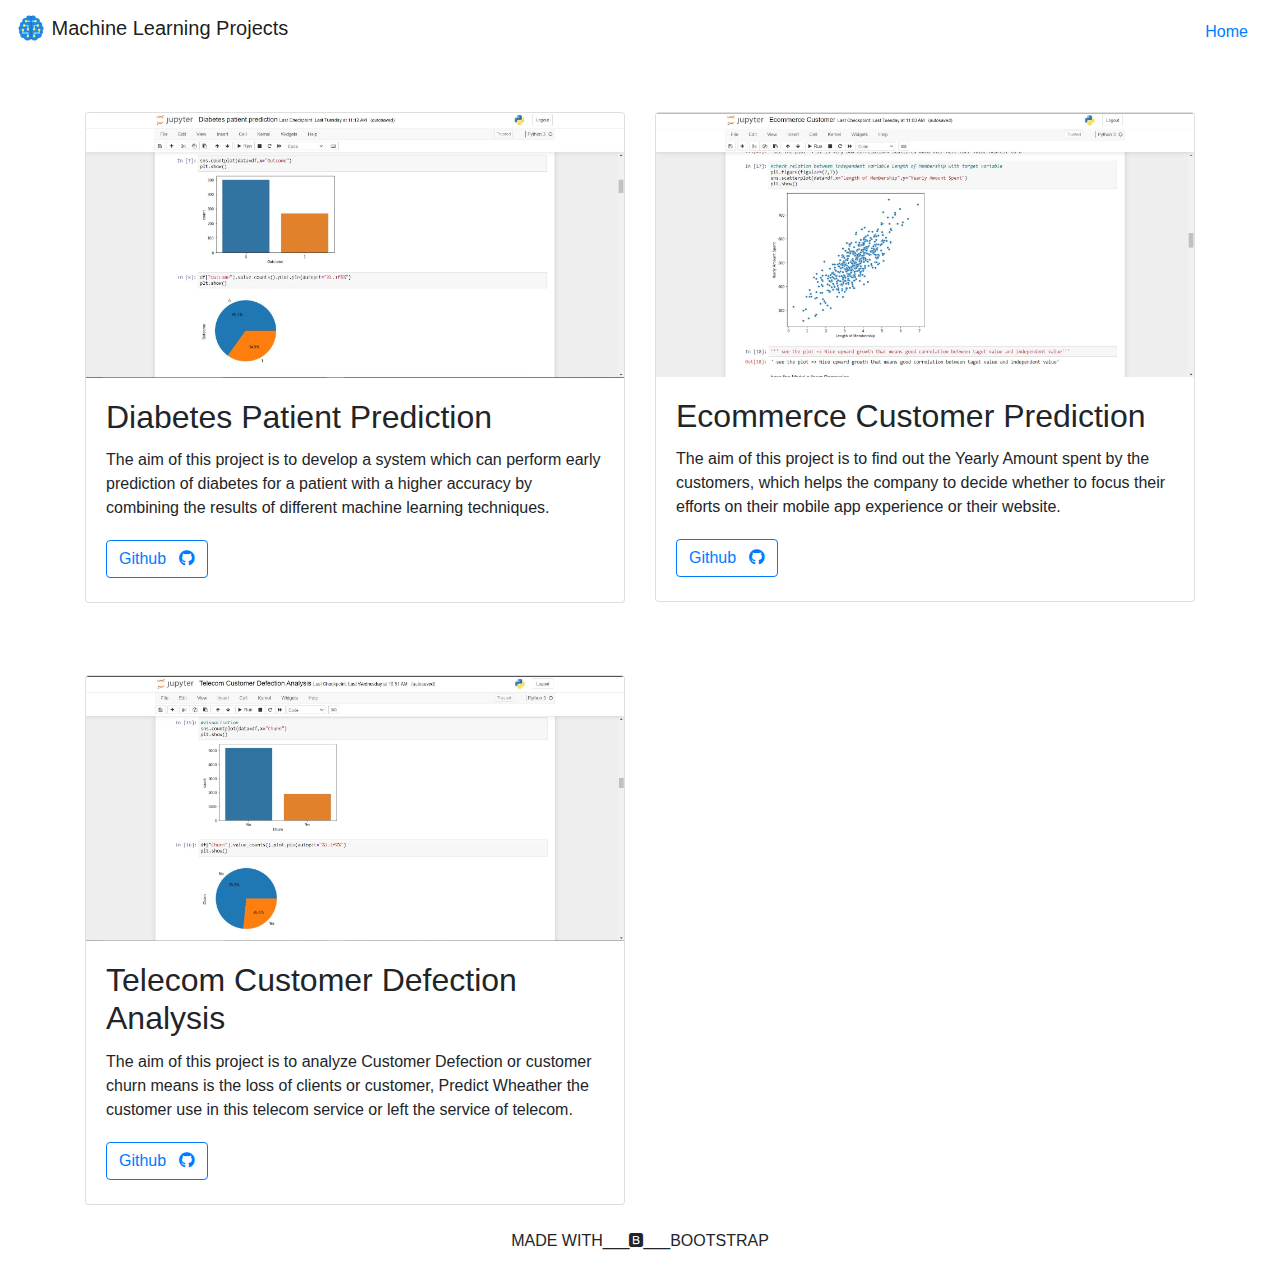
<file: templetes/datascience.html>
<!DOCTYPE html>
<html lang="en">

<head>
  <meta charset="UTF-8">
  <meta name="viewport" content="width=device-width, initial-scale=1.0 shrink-to-fit=no">
  <title>Data Science | project</title>
  <link rel="icon" href="../img/brands/ai.png" type="image/x-icon">

  <!--boostra core css -->
  <link rel="stylesheet" href="https://stackpath.bootstrapcdn.com/bootstrap/4.4.1/css/bootstrap.min.css"
    integrity="sha384-Vkoo8x4CGsO3+Hhxv8T/Q5PaXtkKtu6ug5TOeNV6gBiFeWPGFN9MuhOf23Q9Ifjh" crossorigin="anonymous">

  <link rel="stylesheet" href="https://stackpath.bootstrapcdn.com/font-awesome/4.7.0/css/font-awesome.min.css"
    integrity="sha384-wvfXpqpZZVQGK6TAh5PVlGOfQNHSoD2xbE+QkPxCAFlNEevoEH3Sl0sibVcOQVnN" crossorigin="anonymous">
    
  <!-- Bootstrap core CSS -->
  <link rel="stylesheet" href="../CSS/bootstrap.min.css">

  <!-- Custom styles for this template -->
  <link rel="stylesheet" href="../CSS/python.css">

  <!--  font awesome icons  -->
  <link rel="stylesheet" href="../CSS/all.css">

  <!--  custom css file  -->
  <link rel="stylesheet" href="../CSS/style.css">



</head>

<body>
  <!-- Navigation -->
  <nav class="navbar navbar-light bg-transparent">
    <h2 class="navbar-brand" href="#">
      <img src="../img/brands/ai.png" width="30" height="30" class="d-inline-block align-top"
        alt="" loading="lazy">
        Machine Learning Projects
    </h2>
    <a href="../index.html" class="nav-link">Home</a>
  </nav>
  <div class="container">

    <div class="row">

      <!-- project Entries Column --> 

      <!-- Blog Post -->
      <div class="col-md-6 mt-5">
        <div class="card mb-4">
          <img class="card-img-top" src="../img/project/data science/diabetes patient prediction.JPG" alt="Card image cap">
          <div class="card-body">
            <h2 class="card-title">Diabetes Patient Prediction</h2>
            <p class="card-text">The aim of this project is to develop a system which can perform early prediction of diabetes for a patient 
              with a higher accuracy by combining the results of different machine learning techniques.</p>
            <div class="contbutton">
              <a href="https://github.com/gaikwadvarun707/diabetes_patients_prediction" class="btn btn-outline-primary my-1">Github <i
                  class="fab fa-github ml-2" aria-hidden="true"></i></a>
            </div>
          </div>

        </div>
      </div>

      <div class="col-md-6 mt-5">
        <div class="card mb-4">
          <img class="card-img-top" src="../img/project/data science/ecommerce customer.JPG" alt="Card image cap">
          <div class="card-body">
            <h2 class="card-title">Ecommerce Customer Prediction</h2>
            <p class="card-text">The aim of this project is to find out the Yearly Amount spent by the customers, 
              which helps the company to decide whether to focus their efforts on their mobile app experience or their website.</p>
            <div class="contbutton">
              <a href="https://github.com/gaikwadvarun707/ecommerce_customers" class="btn btn-outline-primary my-1">Github <i
                  class="fab fa-github ml-2" aria-hidden="true"></i></a>
            </div>
          </div>

        </div>
      </div>

      <div class="col-md-6 mt-5">
        <div class="card mb-4">
          <img class="card-img-top" src="../img/project/data science/telecom customer defection analysis.JPG" alt="Card image cap">
          <div class="card-body">
            <h2 class="card-title">Telecom Customer Defection Analysis</h2>
            <p class="card-text">The aim of this project is to analyze Customer Defection or customer churn  means is the loss of clients or 
              customer, Predict Wheather the customer use in this telecom service  or left the service of telecom.</p>
            <div class="contbutton">
              <a href="https://github.com/gaikwadvarun707/telecom_customer_defection" class="btn btn-outline-primary my-1">Github <i
                  class="fab fa-github ml-2" aria-hidden="true"></i></a>
            </div>
          </div>

        </div>
      </div>


    </div>

  </div>
  <footer class="mastfoot mt-auto">
    <div class="inner">
      <p class="para text-uppercase text-center">
        made with___<i class="fab fa-bootstrap"></i>___bootstrap
      </p>
    </div>
  </footer>
</body>

</html>
</file>
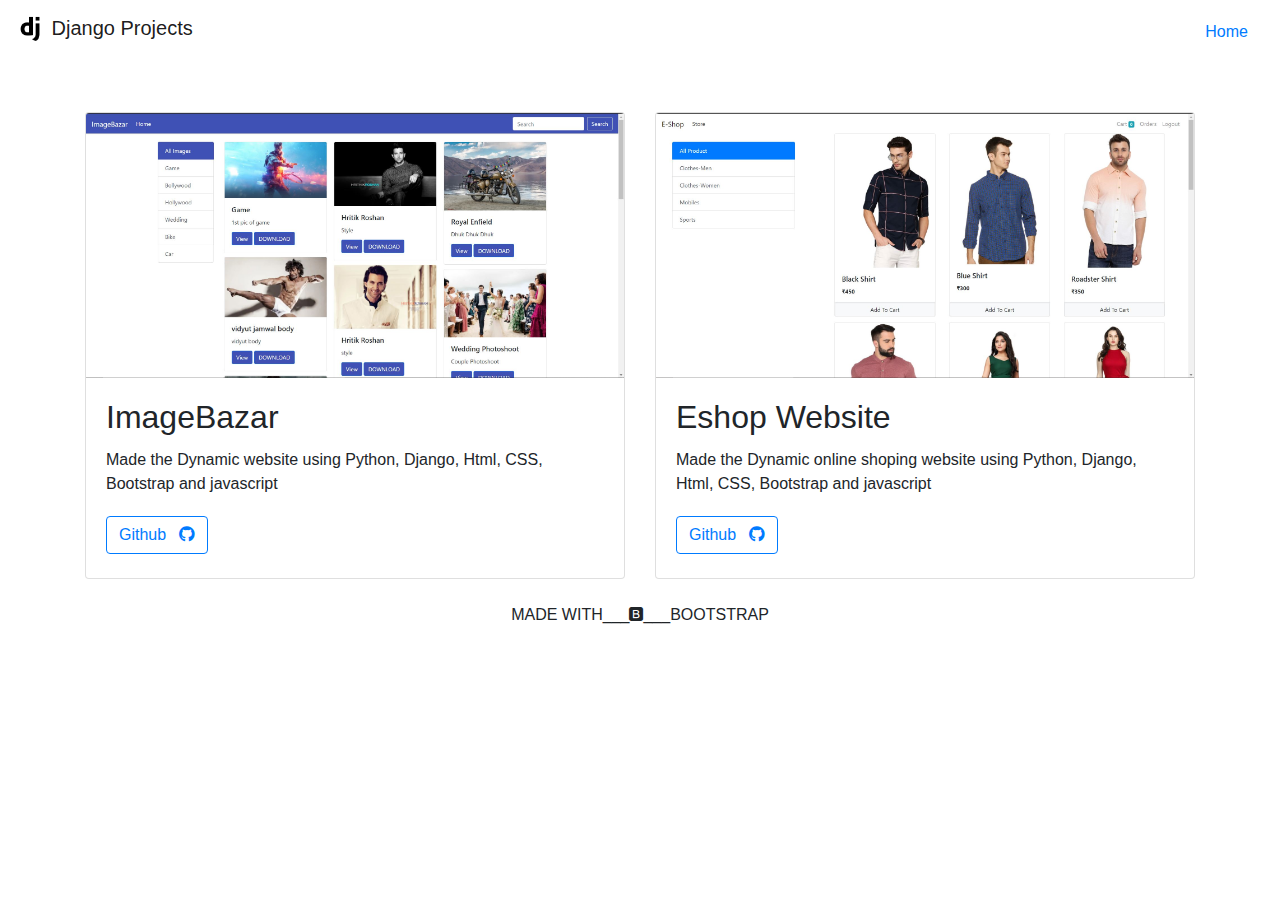
<file: templetes/django.html>
<!DOCTYPE html>
<html lang="en">

<head>
  <meta charset="UTF-8">
  <meta name="viewport" content="width=device-width, initial-scale=1.0 shrink-to-fit=no">
  <title>Django | project</title>
  <link rel="icon" href="../img/brands/django.png" type="image/x-icon">

  <!--boostra core css -->
  <link rel="stylesheet" href="https://stackpath.bootstrapcdn.com/bootstrap/4.4.1/css/bootstrap.min.css"
    integrity="sha384-Vkoo8x4CGsO3+Hhxv8T/Q5PaXtkKtu6ug5TOeNV6gBiFeWPGFN9MuhOf23Q9Ifjh" crossorigin="anonymous">

  <link rel="stylesheet" href="https://stackpath.bootstrapcdn.com/font-awesome/4.7.0/css/font-awesome.min.css"
    integrity="sha384-wvfXpqpZZVQGK6TAh5PVlGOfQNHSoD2xbE+QkPxCAFlNEevoEH3Sl0sibVcOQVnN" crossorigin="anonymous">
    
  <!-- Bootstrap core CSS -->
  <link rel="stylesheet" href="../CSS/bootstrap.min.css">

  <!-- Custom styles for this template -->
  <link rel="stylesheet" href="../CSS/python.css">

  <!--  font awesome icons  -->
  <link rel="stylesheet" href="../CSS/all.css">

  <!--  custom css file  -->
  <link rel="stylesheet" href="../CSS/style.css">



</head>

<body>
  <!-- Navigation -->
  <nav class="navbar navbar-light bg-transparent">
    <h2 class="navbar-brand" href="#">
      <img src="../img/brands/django.png" width="30" height="30" class="d-inline-block align-top"
        alt="" loading="lazy">
        Django Projects
    </h2>
    <a href="../index.html" class="nav-link">Home</a>
  </nav>
  <div class="container">

    <div class="row">

      <!-- project Entries Column --> 

      <!-- Blog Post -->
      <div class="col-md-6 mt-5">
        <div class="card mb-4">
          <img class="card-img-top" src="../img/project/Django/ImageBazar.JPG" alt="Card image cap">
          <div class="card-body">
            <h2 class="card-title">ImageBazar</h2>
            <p class="card-text">Made the Dynamic website using Python, Django, Html, CSS, Bootstrap and javascript</p>
            <div class="contbutton">
              <a href="https://github.com/gaikwadvarun707/ImageBazar" class="btn btn-outline-primary my-1">Github <i
                  class="fab fa-github ml-2" aria-hidden="true"></i></a>
            </div>
          </div>

        </div>
      </div>
      <div class="col-md-6 mt-5">
        <div class="card mb-4">
          <img class="card-img-top" src="../img/project/Django/Eshop Website.JPG" alt="Card image cap">
          <div class="card-body">
            <h2 class="card-title">Eshop Website</h2>
            <p class="card-text">Made the Dynamic online shoping website using Python, Django, Html, CSS, Bootstrap and javascript</p>
            <div class="contbutton">
              <a href="https://github.com/gaikwadvarun707/Eshop_django" class="btn btn-outline-primary my-1">Github <i
                  class="fab fa-github ml-2" aria-hidden="true"></i></a>
            </div>
          </div>

        </div>
      </div>
    </div>

  </div>
  <footer class="mastfoot mt-auto">
    <div class="inner">
      <p class="para text-uppercase text-center">
        made with___<i class="fab fa-bootstrap"></i>___bootstrap
      </p>
    </div>
  </footer>
</body>

</html>
</file>
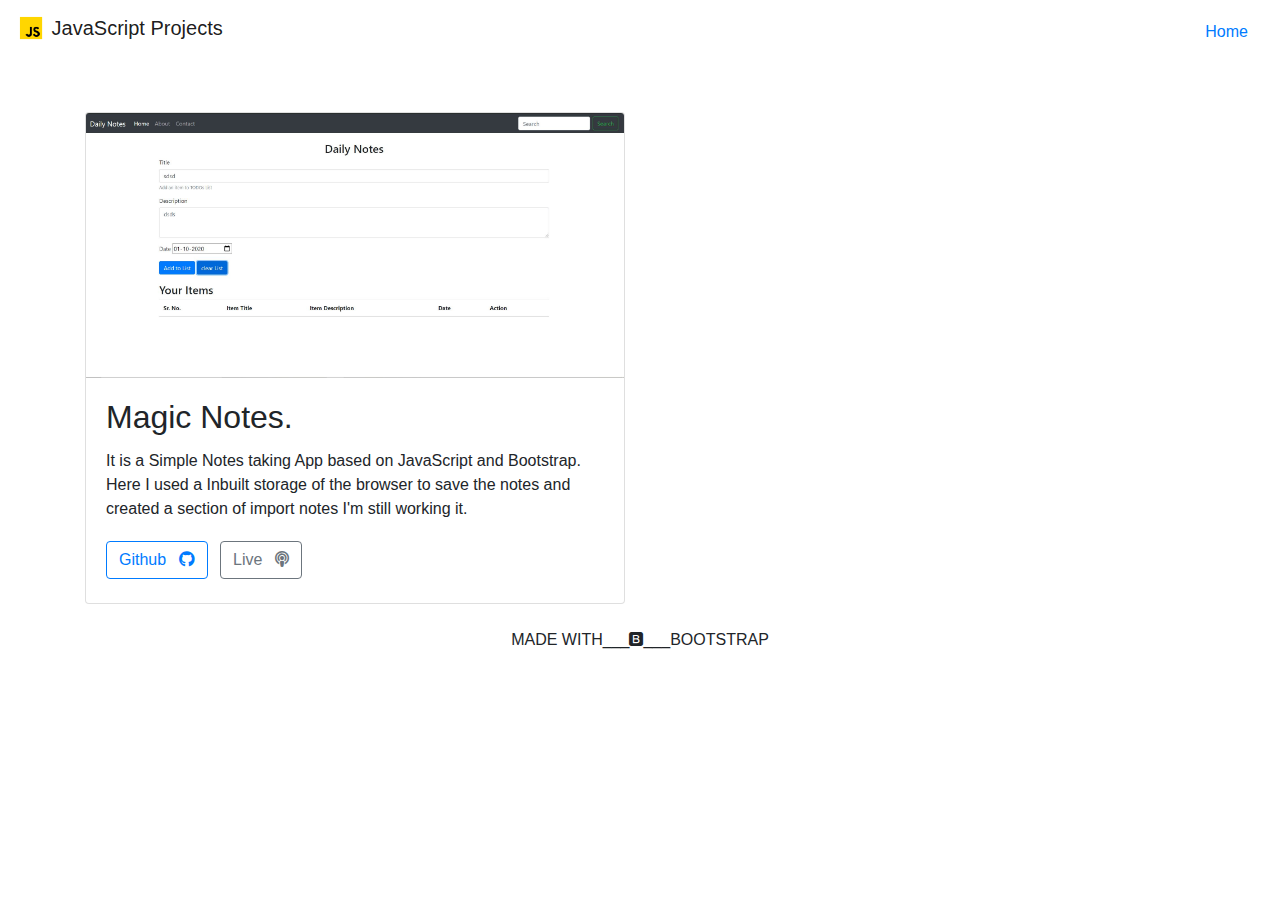
<file: templetes/javascript.html>
<!DOCTYPE html>
<html lang="en">

<head>
  <meta charset="UTF-8">
  <meta name="viewport" content="width=device-width, initial-scale=1.0 shrink-to-fit=no">
  <title>JavaScript | project</title>
  <link rel="icon" href="../img/portfolio/javascript.png" type="image/x-icon">

  <!--boostra core css -->
  <link rel="stylesheet" href="https://stackpath.bootstrapcdn.com/bootstrap/4.4.1/css/bootstrap.min.css"
    integrity="sha384-Vkoo8x4CGsO3+Hhxv8T/Q5PaXtkKtu6ug5TOeNV6gBiFeWPGFN9MuhOf23Q9Ifjh" crossorigin="anonymous">

  <link rel="stylesheet" href="https://stackpath.bootstrapcdn.com/font-awesome/4.7.0/css/font-awesome.min.css"
    integrity="sha384-wvfXpqpZZVQGK6TAh5PVlGOfQNHSoD2xbE+QkPxCAFlNEevoEH3Sl0sibVcOQVnN" crossorigin="anonymous">
    
  <!-- Bootstrap core CSS -->
  <link rel="stylesheet" href="../CSS/bootstrap.min.css">

  <!-- Custom styles for this template -->
  <link rel="stylesheet" href="../CSS/python.css">

  <!--  font awesome icons  -->
  <link rel="stylesheet" href="../CSS/all.css">

  <!--  custom css file  -->
  <link rel="stylesheet" href="../CSS/style.css">



</head>

<body>
  <!-- Navigation -->
  <nav class="navbar navbar-light bg-transparent">
    <h2 class="navbar-brand" href="#">
      <img src="../img/brands/javascript.png" width="30" height="30" class="d-inline-block align-top"
        alt="" loading="lazy">
      JavaScript Projects
    </h2>
    <a href="../index.html" class="nav-link">Home</a>
  </nav>
  <div class="container">

    <div class="row">

      <!-- project Entries Column -->



      <!-- Blog Post -->
      <div class="col-md-6 mt-5">
        <div class="card mb-4">
          <img class="card-img-top" src="../img/project/Javascript/daily notes.JPG" alt="Card image cap">
          <div class="card-body">
            <h2 class="card-title">Magic Notes.</h2>
            <p class="card-text">It is a Simple Notes taking App based on JavaScript and Bootstrap. Here I used a
              Inbuilt storage of the browser to save the notes and created a section of import notes I'm still working
              it. </p>
            <div class="contbutton">
              <a href="https://github.com/gaikwadvarun707/DailyNotes" class="btn btn-outline-primary my-1">Github <i
                  class="fab fa-github ml-2" aria-hidden="true"></i></a>
              <a href="https://gaikwadvarun707.github.io/" class="btn btn-outline-secondary my-1 ml-2">Live <i
                  class="fa fa-podcast ml-2" aria-hidden="true"></i></a>
            </div>
          </div>

        </div>
      </div>


    </div>

  </div>
  <footer class="mastfoot mt-auto">
    <div class="inner">
      <p class="para text-uppercase text-center">
        made with___<i class="fab fa-bootstrap"></i>___bootstrap
      </p>
    </div>
  </footer>
</body>

</html>
</file>
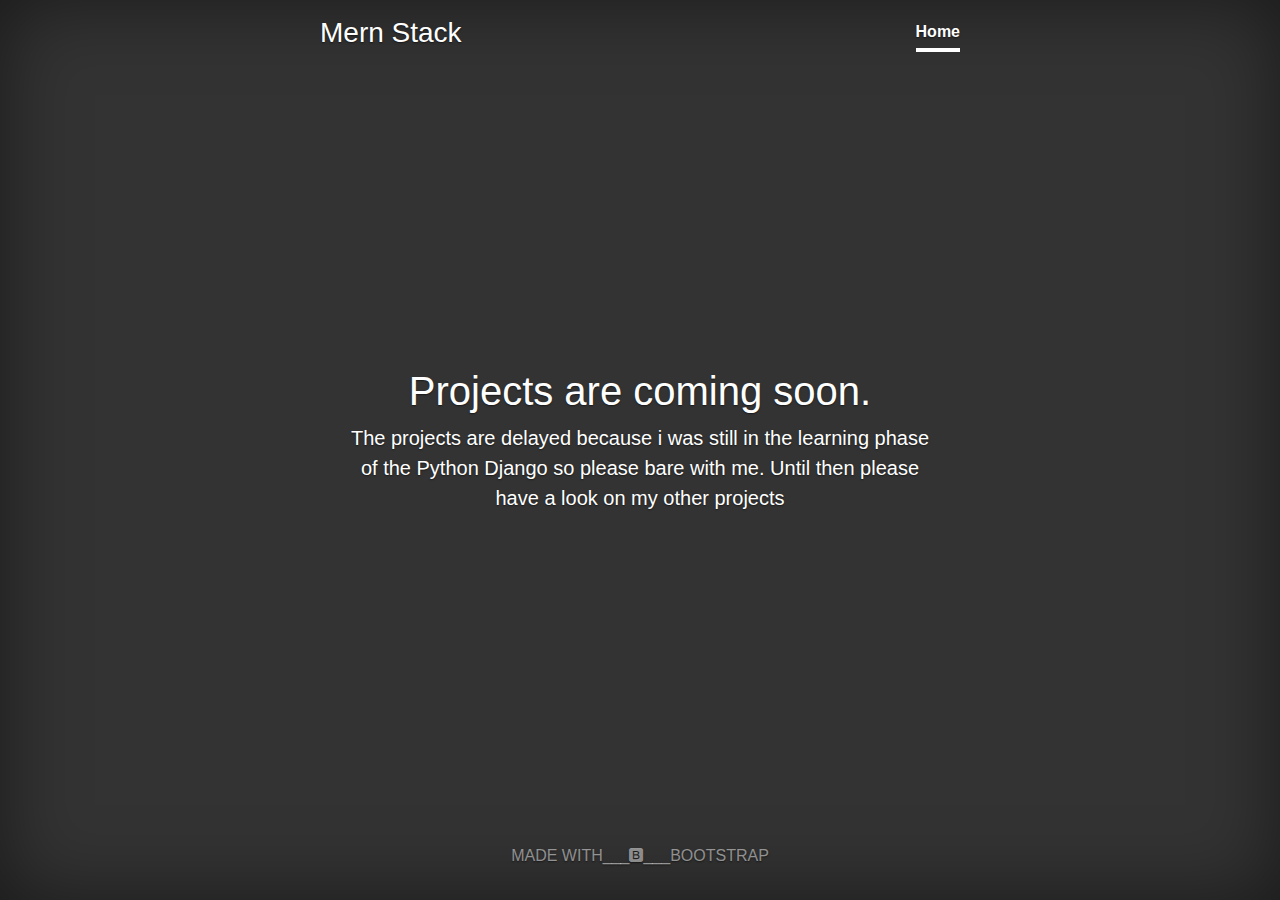
<file: templetes/mern.html>
<!DOCTYPE html>
<html lang="en">

<head>
  <meta charset="UTF-8">
  <meta name="viewport" content="width=device-width, initial-scale=1.0">
  <title>Mern Stack | project</title>
  <link rel="stylesheet" href="https://stackpath.bootstrapcdn.com/bootstrap/4.4.1/css/bootstrap.min.css"
    integrity="sha384-Vkoo8x4CGsO3+Hhxv8T/Q5PaXtkKtu6ug5TOeNV6gBiFeWPGFN9MuhOf23Q9Ifjh" crossorigin="anonymous">

  <link rel="stylesheet" href="https://stackpath.bootstrapcdn.com/font-awesome/4.7.0/css/font-awesome.min.css"
    integrity="sha384-wvfXpqpZZVQGK6TAh5PVlGOfQNHSoD2xbE+QkPxCAFlNEevoEH3Sl0sibVcOQVnN" crossorigin="anonymous">

    <!-- Bootstrap core CSS -->
  <link rel="stylesheet" href="../CSS/bootstrap.min.css">

  <!-- custom styles for this templates-->
  <link rel="stylesheet" href="../CSS/mern.css">

  <!--  font awesome icons  -->
  <link rel="stylesheet" href="../CSS/all.css">



</head>

<body class="text-center">
  <div class="cover-container d-flex w-100 h-100 p-3 mx-auto flex-column">
    <header class="masthead mb-auto">
      <div class="inner">
        <h3 class="masthead-brand">Mern Stack</h3>
        <nav class="nav nav-masthead justify-content-center">
          <a class="nav-link active" href="../index.html">Home</a>
        </nav>
      </div>
    </header>

    <main role="main" class="inner cover">
      <h1 class="cover-heading">Projects are coming soon.</h1>
      <p class="lead">The projects are delayed because i was still in the learning phase of the Python Django so please
        bare with me. Until then please have a look on my other projects</p>
    </main>

    <footer class="mastfoot mt-auto">
      <div class="inner">
        <p class="para text-uppercase text-center">
          made with___<i class="fab fa-bootstrap"></i>___bootstrap
        </p>
      </div>
    </footer>
  </div>
</body>

</html>
</file>
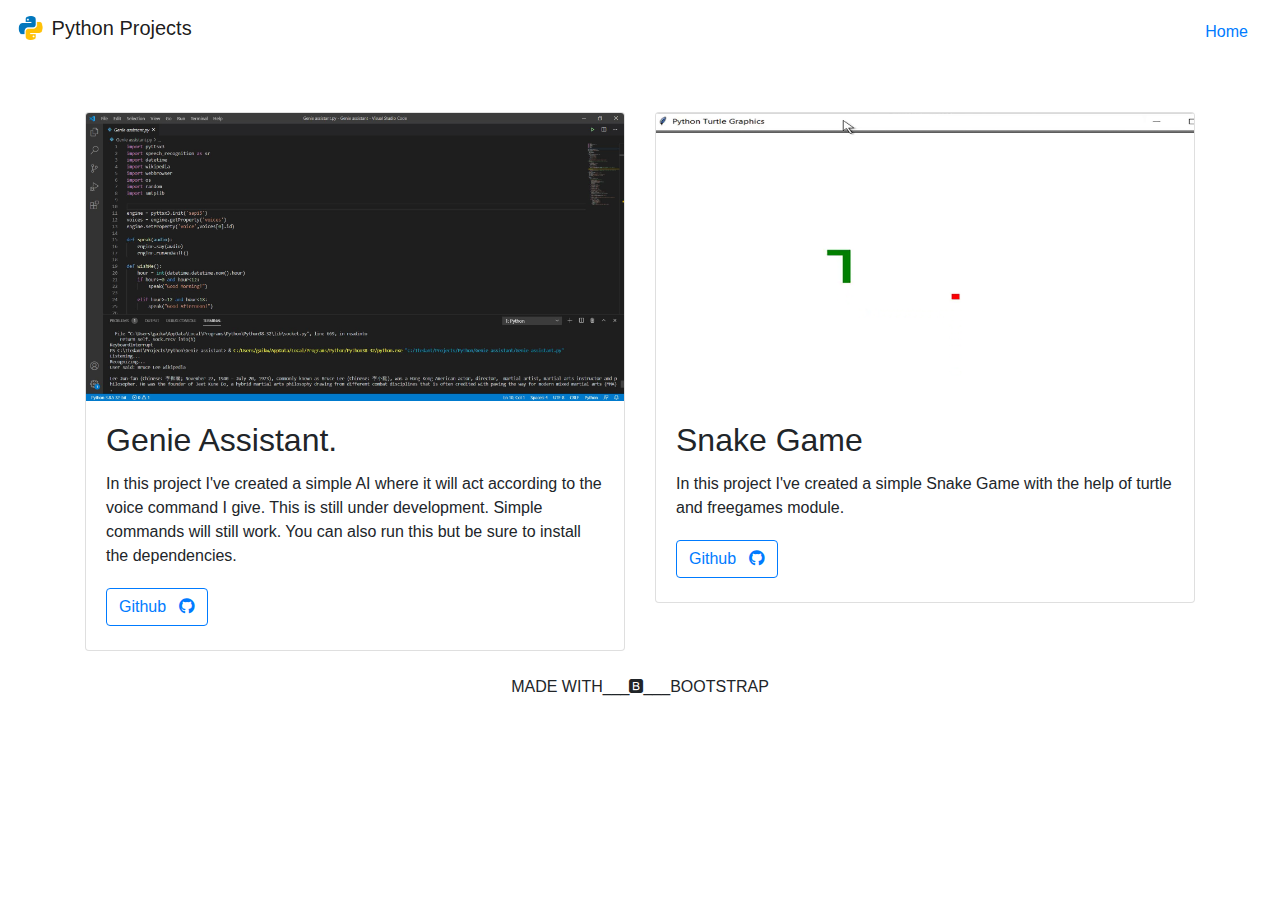
<file: templetes/python.html>
<!DOCTYPE html>
<html lang="en">

<head>
  <meta charset="UTF-8">
  <meta name="viewport" content="width=device-width, initial-scale=1.0 shrink-to-fit=no">
  <title>Python | project</title>
  <link rel="icon" href="../img/portfolio/python.png" type="image/x-icon">

  <!--boostra core css -->
  <link rel="stylesheet" href="https://stackpath.bootstrapcdn.com/bootstrap/4.4.1/css/bootstrap.min.css"
    integrity="sha384-Vkoo8x4CGsO3+Hhxv8T/Q5PaXtkKtu6ug5TOeNV6gBiFeWPGFN9MuhOf23Q9Ifjh" crossorigin="anonymous">

  <link rel="stylesheet" href="https://stackpath.bootstrapcdn.com/font-awesome/4.7.0/css/font-awesome.min.css"
    integrity="sha384-wvfXpqpZZVQGK6TAh5PVlGOfQNHSoD2xbE+QkPxCAFlNEevoEH3Sl0sibVcOQVnN" crossorigin="anonymous">
    
  <!-- Bootstrap core CSS -->
  <link rel="stylesheet" href="../CSS/bootstrap.min.css">

  <!-- Custom styles for this template -->
  <link rel="stylesheet" href="../CSS/python.css">

  <!--  font awesome icons  -->
  <link rel="stylesheet" href="../CSS/all.css">

  <!--  custom css file  -->
  <link rel="stylesheet" href="../CSS/style.css">



</head>

<body>
  <!-- Navigation -->
  <nav class="navbar navbar-light bg-transparent">
    <h2 class="navbar-brand" href="#">
      <img src="../img/brands/python.png" width="30" height="30" class="d-inline-block align-top"
        alt="" loading="lazy">
      Python Projects
    </h2>
    <a href="../index.html" class="nav-link">Home</a>
  </nav>
  <div class="container">

    <div class="row">

      <!-- project Entries Column --> 

      <!-- Blog Post -->
      <div class="col-md-6 mt-5">
        <div class="card mb-4">
          <img class="card-img-top" src="../img/project/python/ginie assistant.JPG" alt="Card image cap">
          <div class="card-body">
            <h2 class="card-title">Genie Assistant.</h2>
            <p class="card-text">In this project I've created a simple AI where it will act according to the voice command I give. 
              This is still under development. Simple commands will still work. You can also run this but be sure to install the dependencies.</p>
            <div class="contbutton">
              <a href="https://github.com/gaikwadvarun707/genie_assistant" class="btn btn-outline-primary my-1">Github <i
                  class="fab fa-github ml-2" aria-hidden="true"></i></a>
            </div>
          </div>

        </div>
      </div>

      <div class="col-md-6 mt-5">
        <div class="card mb-4">
          <img class="card-img-top" src="../img/project/python/snake game.png" alt="Card image cap">
          <div class="card-body">
            <h2 class="card-title">Snake Game</h2>
            <p class="card-text">In this project I've created a simple Snake Game with the help of turtle and freegames module. </p>
            <div class="contbutton">
              <a href="https://github.com/gaikwadvarun707/snake-game" class="btn btn-outline-primary my-1">Github <i
                  class="fab fa-github ml-2" aria-hidden="true"></i></a>
            </div>
          </div>

        </div>
      </div>


    </div>

  </div>
  <footer class="mastfoot mt-auto">
    <div class="inner">
      <p class="para text-uppercase text-center">
        made with___<i class="fab fa-bootstrap"></i>___bootstrap
      </p>
    </div>
  </footer>
</body>

</html>
</file>
<file: CSS/style.css>
@import url('https://fonts.googleapis.com/css?family=Oswald|Rambla|Staatliches&display=swap');

body{
    margin: 0;
    padding: 0;
}

:root{
    --color-black: #000000;
    --color-white: #ffffff;
    --color-border: #ffffff34;
    --font-staat: 'Staatliches', cursive;
    --font-os:  'Oswald', sans-serif;
    --font-ram: 'Rambla', sans-serif;
}

/* global classes */
.font-staat{
    font: normal 400 18px var(--font-staat);
}
.font-os{
    font: normal 300 18px var(--font-os);
}
.font-ram{
    font: normal bold 18px var(--font-ram);
}

.font-size-40{
    font-size: 40px;
}
.font-size-34{
    font-size: 34px;
}
.font-size-27{
    font-size: 27px;
}
.font-size-20{
    font-size: 20px;
}
.font-size-16{
    font-size: 16px;
}

.bgcolor-black{
    background-color: var(--color-black);
}

/* #global classes */

#header{
    position: fixed;
    top: 0;
    left: 0;
    width: 100%;
    z-index:1;
    transition: left .5s ease;
}

#header nav{
    height: 100vh;
}
#header .site-title .navbar-brand{
    letter-spacing: 2px;
    color: var(--color-white);
}

#header .nav-link{
    margin: .7rem 1rem;
    border-bottom: 1px solid var(--color-border);
    text-transform: uppercase;
}

#header .nav-link:hover{
    color: var(--color-white) !important;
}

#header .toggle-button{
    background: none;
    color: var(--color-black);
    position: fixed;
    top: 25px;
    right: 20px;
    border: 1px solid var(--color-border);
}

.toggle-left{
    left: 0 !important;
    width: 1000px !important;
}

/* site-main */

.site-banner .banner-area{
    background: url(../assets/Banner_image.jpg) no-repeat;
    background-size: cover;
    width: 100%;
    height: 100vh;
    position: relative;
}

.site-banner .banner-area .author{
    margin: 0;
    position: absolute;
    top: 45%;
    left: 50%;
    transform: translate(-50%, -50%);
}

.site-banner .banner-area .author .author-img{
    width: 200px;
    height: 200px;
    border-radius: 50%;
    margin: auto;
    background: url(../assets/about.jpg) no-repeat;
    background-size: 200%;
    background-position: 40% 0;
}

.skill .bars p, .site-content .skill .bars span{
    line-height: 10px;
}

#footer form .row .col input[type="text"],
#footer form .row .col input[type="email"],
#footer form textarea{
    border: none;
    border-radius: 0;
    border-bottom: 1px solid gray;
    padding: 1.5rem 1rem;
}
/* skill-set */
.skill{
    padding: 1rem 10rem;
    margin-bottom: 4rem;
}
.skill .first-row .col-lg-4{
    display: flex;
    justify-content: center;
}
.skill .first-row .col-lg-4 > .single-brand{
    border: 1px solid rgb(218, 210, 210);
    border-radius: 14px;
    text-align: center;
    padding: 1.8rem 0rem;
    margin: .9rem 0;
    width: 180px;
    height: 100px;
    cursor: pointer;
    transition: transform .3s ease-in-out;
}
.skill .first-row .col-lg-4 > .single-brand > img{
    width: 50%;
    position: relative;
    top: -24px;
}
.skill .first-row .col-lg-4 > .single-brand:hover{
    box-shadow: 0 0 11px rgba(33,33,33,.2);
    transform: scale(1.1);
}
.skill .first-row .col-lg-4 > .single-brand:hover > img{
    width: 50%;
    position: relative;
    top: -24px;
}
/*End skill-set*/
/*service area*/
.services-area{
    padding: 7rem 2rem;
}
.services-area .services{
    background: rgba(213, 232, 246, 0.973);
    font: bolder 600 22px/30px;
    border-radius: 14px;
    padding: 2rem 0;
    width: 15rem;
    margin: 5rem -0.5rem;
    transition: transform 0.3s ease-in-out;
}
.services-area .services:hover{
    box-shadow: 0 0 11px rgba(33,33,33,.2);
    transform: scale(1.1);
}
.services-area .font-sans{
    font: bolder 600 30px/35px;  
}
/* Project Area */
.project-area{
    padding: 2rem 0;
}
.project-area .myProject{
    border: 1px solid rgb(219, 215, 215);
    border-radius: 14px;
    height: 240px;
    width: 240px;
    margin: 2rem 0.5rem;
    justify-content: space-between;
}
.project-area .myProject > img{
    /* background-color: red;  */
    height: 12rem;
    width: 12rem;
    margin:0rem 1.7rem;
}

.site-main > .project-area .myProject{
    transition: transform 0.3s ease-in-out;
    margin-left: 3rem;
}
.project-area .myProject:hover{
    box-shadow: 0 0 11px rgba(33,33,33,.2);
    transform: scale(1.1);
}
.projectText{
    color: black;
}

@media screen and (min-width: 768px){
    .toggle-button{
        display: none;
    }
    #header{
        z-index:0;
    }
}

/* #site-main */
</file>
<file: CSS/mern.css>
/* Globals */

/* Links */

a,
a:focus,
a:hover {
  color: #fff;
}

/* Custom default button */
.btn-secondary,
.btn-secondary:hover,
.btn-secondary:focus {
  color: #333;
  text-shadow: none; /* Prevent inheritance from `body` */
  background-color: #fff;
  border: .05rem solid #fff;
}


/*
 * Base structure
 */

html,
body {
  height: 100%;
  background-color: #333;
}

body {
  display: -ms-flexbox;
  display: flex;
  color: #fff;
  text-shadow: 0 .05rem .1rem rgba(0, 0, 0, .5);
  box-shadow: inset 0 0 5rem rgba(0, 0, 0, .5);
}

.cover-container {
  max-width: 42em;
}


/*
 * Header
 */
.masthead {
  margin-bottom: 2rem;
}

.masthead-brand {
  margin-bottom: 0;
}

.nav-masthead .nav-link {
  padding: .25rem 0;
  font-weight: 700;
  color: rgba(255, 255, 255, .5);
  background-color: transparent;
  border-bottom: .25rem solid transparent;
}

.nav-masthead .nav-link:hover,
.nav-masthead .nav-link:focus {
  border-bottom-color: rgba(255, 255, 255, .25);
}

.nav-masthead .nav-link + .nav-link {
  margin-left: 1rem;
}

.nav-masthead .active {
  color: #fff;
  border-bottom-color: #fff;
}

@media (min-width: 48em) {
  .masthead-brand {
    float: left;
  }
  .nav-masthead {
    float: right;
  }
}


/*
 * Cover
 */
.cover {
  padding: 0 1.5rem;
}
.cover .btn-lg {
  padding: .75rem 1.25rem;
  font-weight: 700;
}


/*
 * Footer
 */
.mastfoot {
  color: rgba(255, 255, 255, .5);
}

.bd-placeholder-img {
  font-size: 1.125rem;
  text-anchor: middle;
  -webkit-user-select: none;
  -moz-user-select: none;
  -ms-user-select: none;
  user-select: none;
}

@media (min-width: 768px) {
  .bd-placeholder-img-lg {
    font-size: 3.5rem;
  }
}
</file>
<file: CSS/python.css>
/*!
 * Start Bootstrap - Blog Home (https://startbootstrap.com/templates/blog-home)
 * Copyright 2013-2020 Start Bootstrap
 * Licensed under MIT (https://github.com/StartBootstrap/startbootstrap-blog-home/blob/master/LICENSE)
 */
</file>
